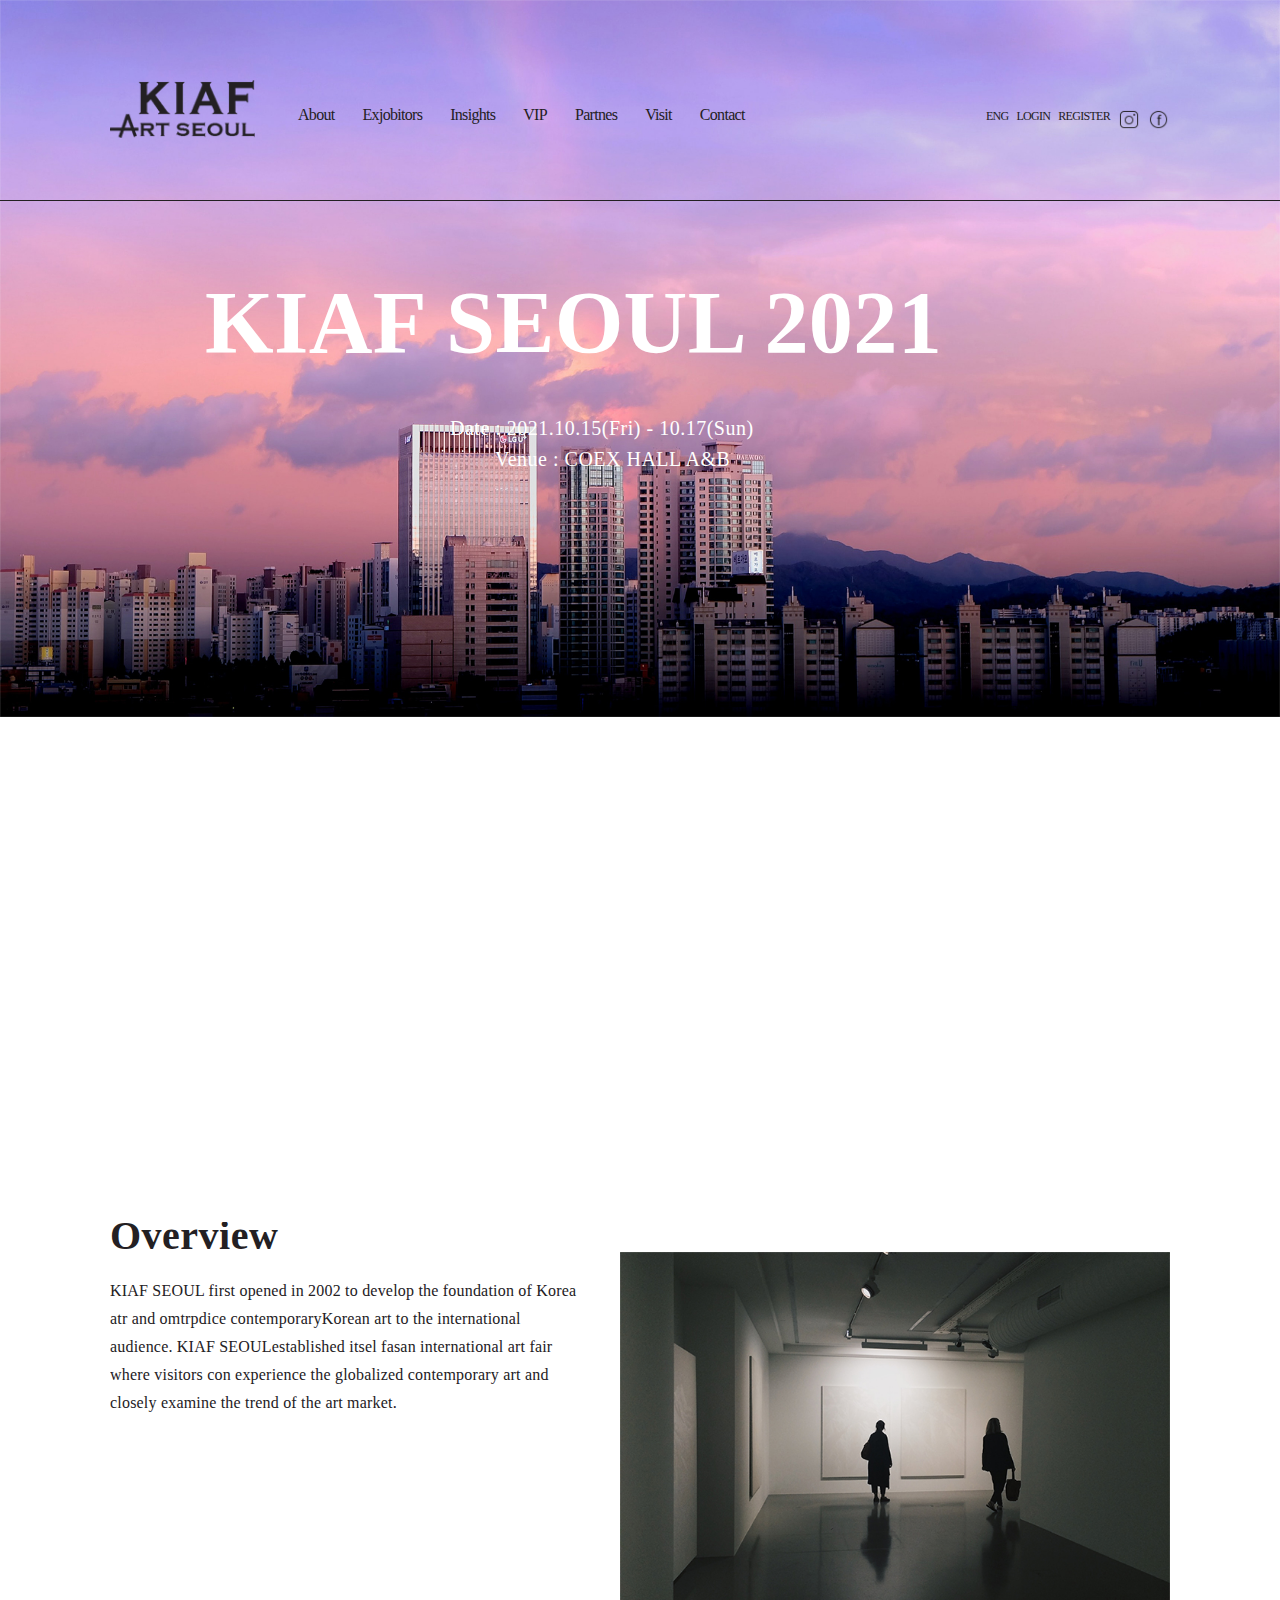
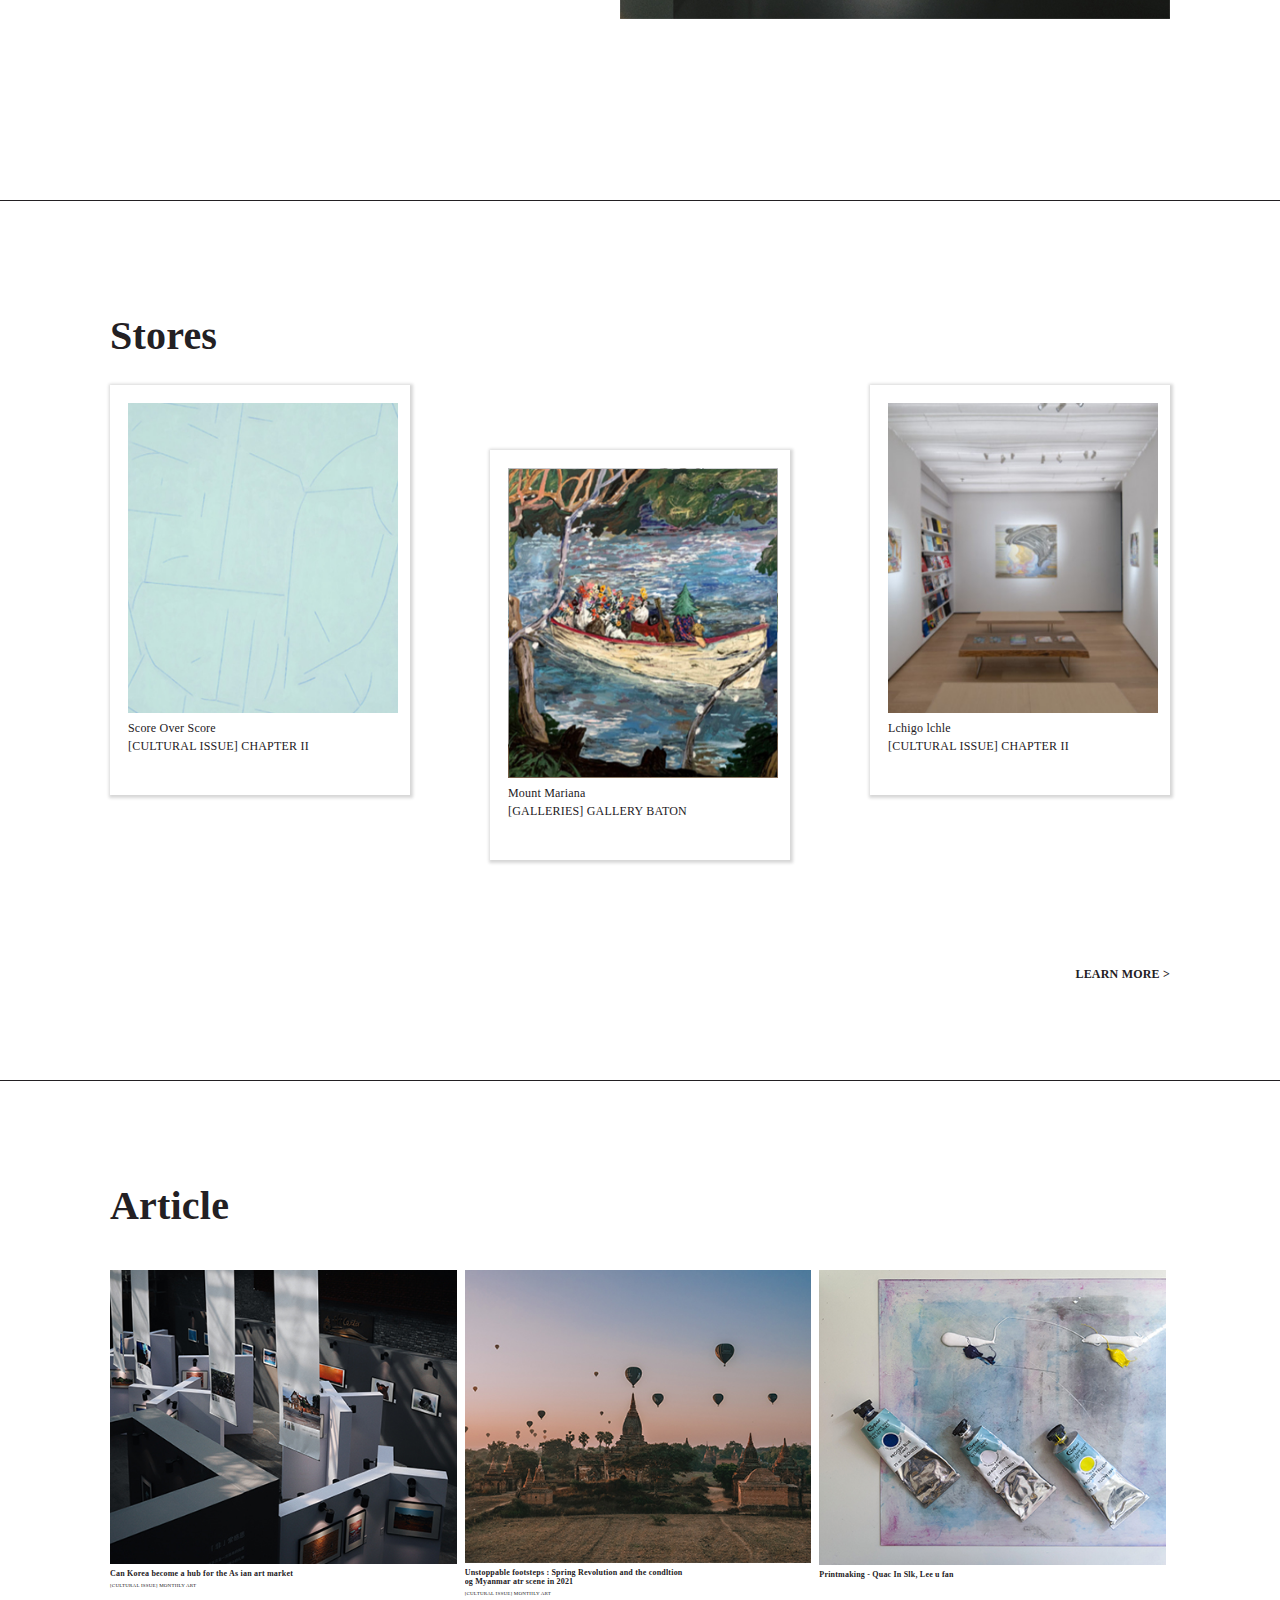
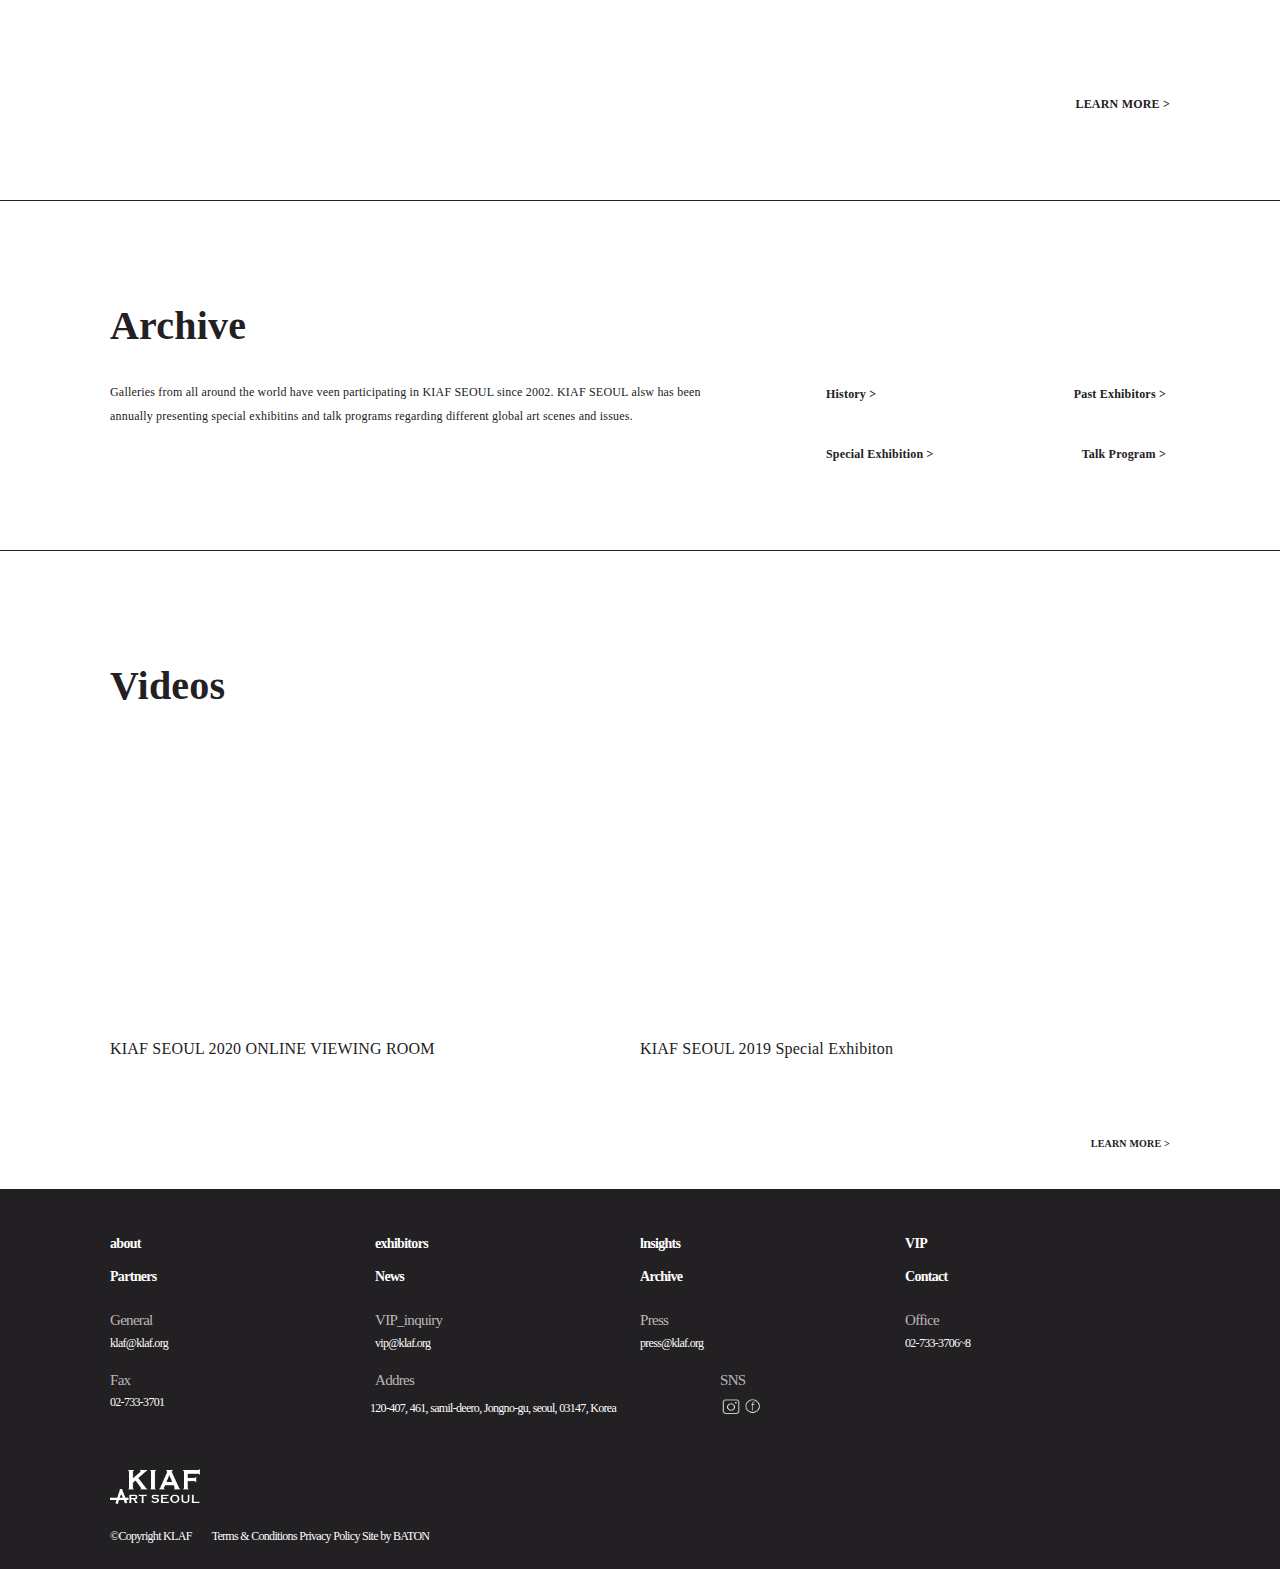
<file: index.html>
<!DOCTYPE html>
<html lang="en">
<head>
  <meta charset="UTF-8">
  <meta http-equiv="X-UA-Compatible" content="IE=edge">
  <meta name="viewport" content="width=device-width, initial-scale=1.0">
  <title>KIAF ART SEOUL</title>
  <link rel="stylesheet" href="css/reset.css">
  <link rel="stylesheet" href="css/main.css">
  <link rel="stylesheet" href="css/slick.css">
  <script src="js/jquery-3.2.1.min.js"></script>
  <script>
    $(document).ready(function(){

    });
  </script>
</head>
<body>
  <div id="wrap">
      <header>
        <h1><a href="index.html">kiaf art seoul</a></h1>
        <nav>
          <ul class="clear">
            <li><a href="#">About</a></li>
            <li><a href="#">Exjobitors</a></li>
            <li><a href="sub.html">Insights</a></li>
            <li><a href="#">VIP</a></li>
            <li><a href="#">Partnes</a></li>
            <li><a href="#">Visit</a></li>
            <li><a href="#">Contact</a></li>  
          </ul>
          <button id="nav_btn">
            <a href="#"><span></span><span></span><span></span></a>
          </button>
      </nav>
      <div class="Quick_menu">
        <ul class="clear">
          <li><a href="#">ENG</a></li>
          <li><a href="#">LOGIN</a></li>
          <li><a href="#">REGISTER</a></li>
          <li class="sns_i"><a href="#"><img src="img/icon_sns_instgram.png" alt="인스타바로가기">Instagram</a></li>
          <li class="sns_f"><a href="#"><img src="img/icon_sns_facebook.png" alt="페이스북 바로가기">Facebook</a></li>
        </ul>
      </div><!--.Quick_menu-->
      </header>
      <div class="bar"></div>
      <div id="tit_box">
          <h2>KIAF SEOUL 2021</h2>
            <p class="date">Date : 2021.10.15(Fri) - 10.17(Sun)</p>
            <p class="venue">Venue : COEX HALL A&B</p>
      </div><!--#tit_box-->

      <div class="bar_over"></div>
      <div class="bar_sto"></div>
      <div class="bar_art"></div>
      <div class="bar_arc"></div>

      <div id="content">
        <div class="overview">
          <div class="over_txt clear">
            <h3>Overview</h3>
            <p>KIAF SEOUL first opened in 2002 to develop the foundation of Korea atr and omtrpdice contemporaryKorean art to the international audience. KIAF SEOULestablished itsel fasan international art fair where visitors con experience the globalized contemporary art and closely examine the trend of the art market. </p>
          </div><!--.over_txt-->
          <div class="overview_img"></div>
        </div><!--.overview-->

        <div class="stories">
          <h3>Stores</h3>
            <div class="S_wrap">
            <ul class="clear">
                <li class="sBox1">
                  <a href="#">
                  <img src="img/stories_img01.jpg" alt="이미지">
                  <span>Score Over Score</span>
                  <p>[CULTURAL ISSUE] CHAPTER II</p>
                </a>
                </li><!--.sBox1-->
                <li class="sBox2">
                  <a href="#">
                  <img src="img/stories_img02.jpg" alt="이미지">
                  <span>Mount Mariana</span>
                  <p>[GALLERIES] GALLERY BATON</p>
                </a>
                </li><!--.sBox2-->
                <li class="sBox3">
                  <a href="#">
                  <img src="img/stories_img.jpg" alt="이미지">
                  <span>Lchigo lchle</span>
                  <p>[CULTURAL ISSUE] CHAPTER II</p>
                </a>
              </li><!--.sBox3-->
            </ul>
          </div><!--.S_wrap-->
          <a href="#"><p class="more">LEARN MORE  ></p></a>
        </div><!--.stories-->

        <div class="article">
          <h3>Article</h3>
          <div class="A_wrap">
            <ul class="clear">
                <li class="aBox1">
                  <a href="#">
                  <img src="img/article_img_01.jpg" alt="이미지">
                  <span>Can Korea become a hub for the As ian art market</span>
                  <p>[CULTURAL ISSUE] MONTHLY ART</p>
                </a>
                </li><!--.aBox1-->
                <li class="aBox2">
                  <a href="#">
                  <img src="img/article_img_02.jpg" alt="이미지">
                  <span>Unstoppable footsteps : Spring Revolution and the 
                    condltion og Myanmar atr scene in 2021</span>
                  <p>[CULTURAL ISSUE] MONTHLY ART</p>
                </a>
                </li><!--.aBox2-->
                <li class="aBox3">
                  <a href="#">
                  <img src="img/article_img_03.jpg" alt="이미지">
                  <span>Printmaking - Quac In Slk, Lee u fan</span>
                </a>
                </li><!--.aBox3-->
            </ul>
          </div><!--.A_wrap-->
          <a href="#"><p class="more">LEARN MORE  ></p></a>
        </div><!--.article-->

        <div class="Archive">
          <h3>Archive</h3>
          <p>Galleries from all around the world have veen participating in KIAF SEOUL since 2002. KIAF SEOUL alsw has been annually presenting special exhibitins and talk programs regarding different global art scenes and issues.</p>
          <ul class="clear">
            <li><a href="#">History ></a></li>
            <li><a href="#">Past Exhibitors ></a></li>
            <li><a href="#">Special Exhibition ></a></li>
            <li><a href="#">Talk Program ></a></li>
          </ul>
        </div><!--.Archive-->

        <div class="Videos">
          <h3>Videos</h3>
          <div class="V_warp">
           <ul class="clear">
               <li>
                <a href="#">
                 <iframe width="100%" height="160" src="https://www.youtube.com/embed/2UK2OAXLEOc" title="YouTube video player" frameborder="0" allow="accelerometer; autoplay; clipboard-write; encrypted-media; gyroscope; picture-in-picture" allowfullscreen></iframe>KIAF SEOUL 2020 ONLINE VIEWING ROOM
                </a>
               </li>
               <li>
                <a href="#">
                 <iframe width="100%" height="160" src="https://www.youtube.com/embed/teL_pHRMTRs" title="YouTube video player" frameborder="0" allow="accelerometer; autoplay; clipboard-write; encrypted-media; gyroscope; picture-in-picture" allowfullscreen></iframe>KIAF SEOUL 2019 Special Exhibiton
                </a>
                </li>
           </ul>
          </div><!--.V_warp-->
          <a href="#"><p class="more">LEARN MORE  ></p></a>
        </div><!--.Videos-->
      </div><!--.content-->
      <footer>
        <ul class="list clear">
          <a href="#"><li>about</li></a>
          <a href="#"><li>exhibitors</li></a>
          <a href="#"><li>lnsights</li></a>
          <a href="#"><li>VIP</li></a>
          <a href="#"><li>Partners</li></a>
          <a href="#"><li>News</li></a>
          <a href="#"><li>Archive</li></a>
          <a href="#"><li>Contact</li></a>
        </ul>
        <ul class="info clear">
          <li>General</li>
          <li>VIP_inquiry</li>
          <li>Press</li>
          <li>Office</li>
          <li class="infoIn"><a href="#">klaf@klaf.org</a></li>
          <li class="infoIn"><a href="#">vip@klaf.org </a></li>
          <li class="infoIn"><a href="#">press@klaf.org</a></li>
          <li class="infoIn"><a href="#">02-733-3706~8</a></li>
          <li>Fax</li>
          <li>Addres</li>
          <li class="info_sns">SNS</li>
          <li class="info_t"><a href="#">02-733-3701</a></li>
          <li class="info_ad"><a href="#">120-407, 461, samil-deero, Jongno-gu, seoul, 03147, Korea</a>
          </li>
            <li class="info_sns_icon">
              <a href="#">
              <img src="img/f_icon_sns_instgram.png" alt="이미지">
              <img src="img/f_icon_sns_facebook.png"alt="이미지">
              </a> 
            </li>
        </ul>
        <img src="img/f_logo.png" alt="로고이미지">
        <ul class="copy clear">
          <li>&copy;Copyright KLAF</li>
          <li>Terms & Conditions  Privacy Policy  Site by BATON</li>
        </ul>
      </footer>
  </div><!--#wrap-->
</body>
</html>
</file>
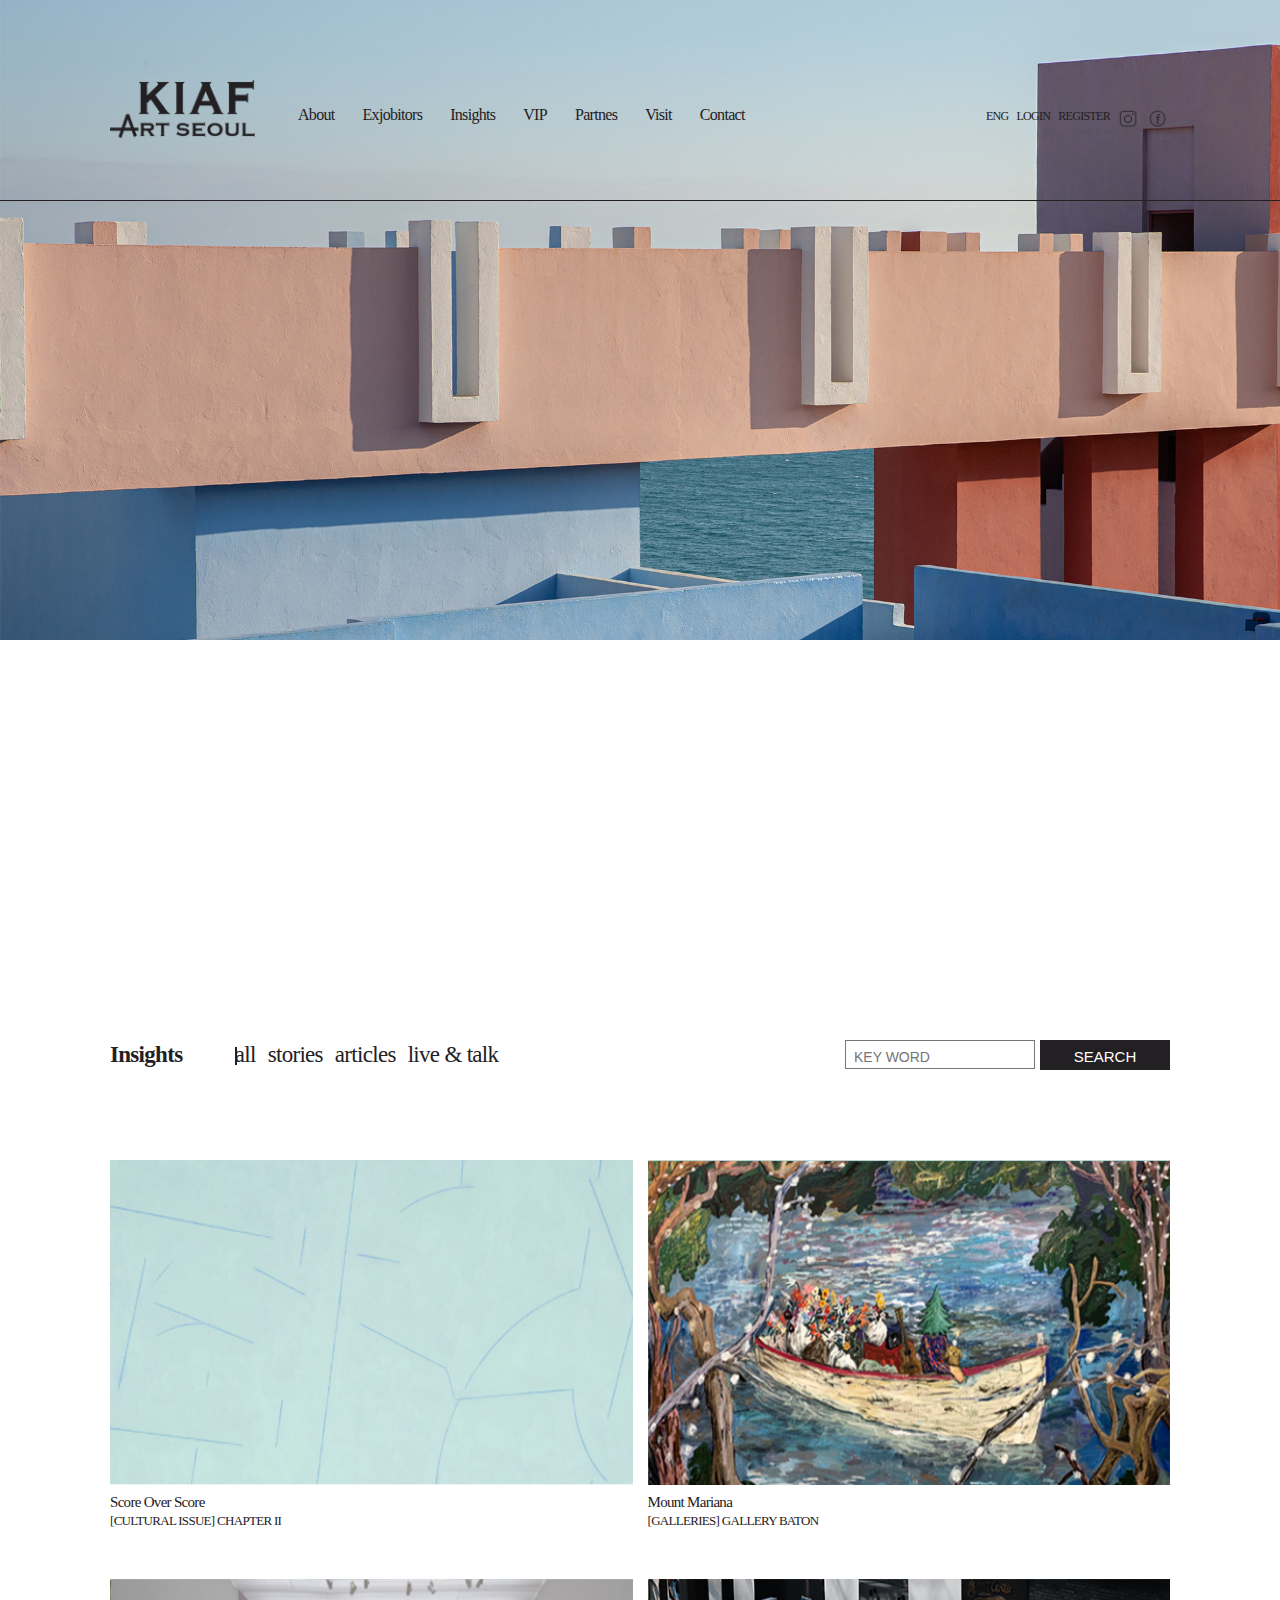
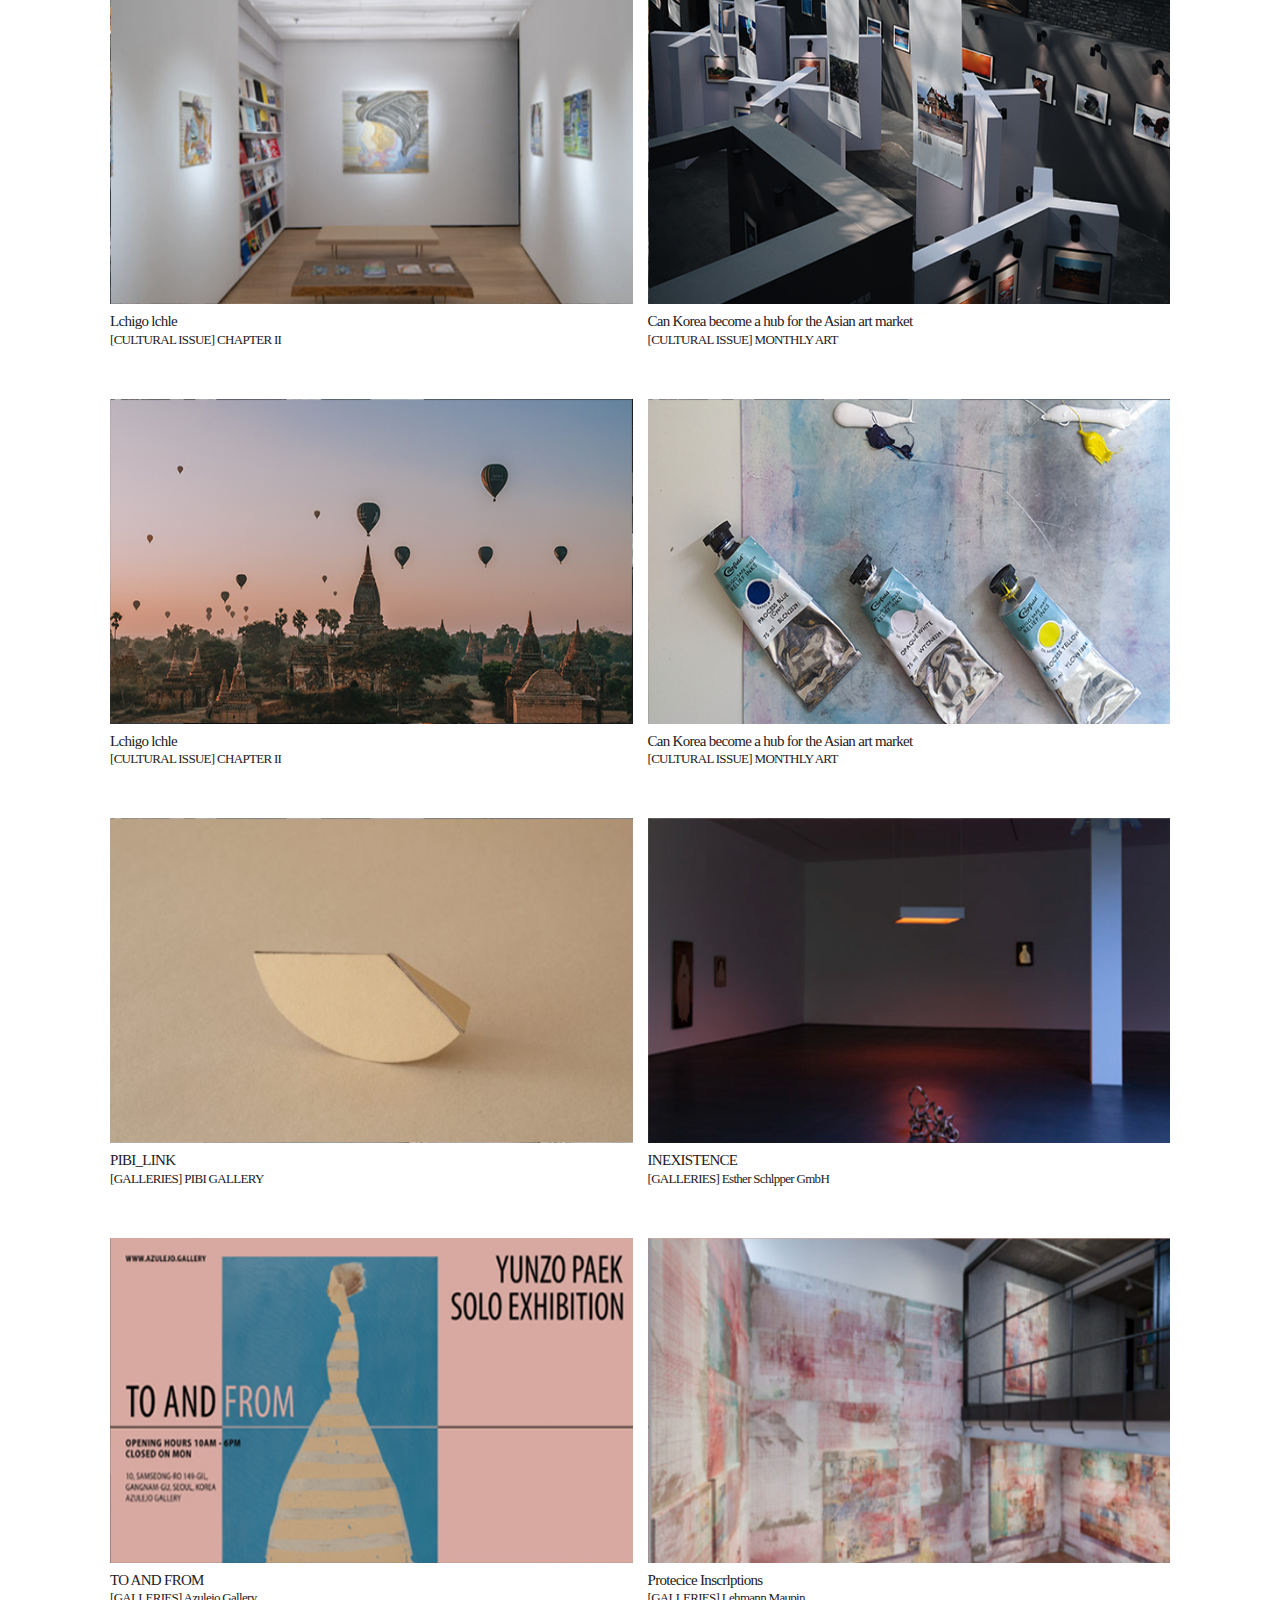
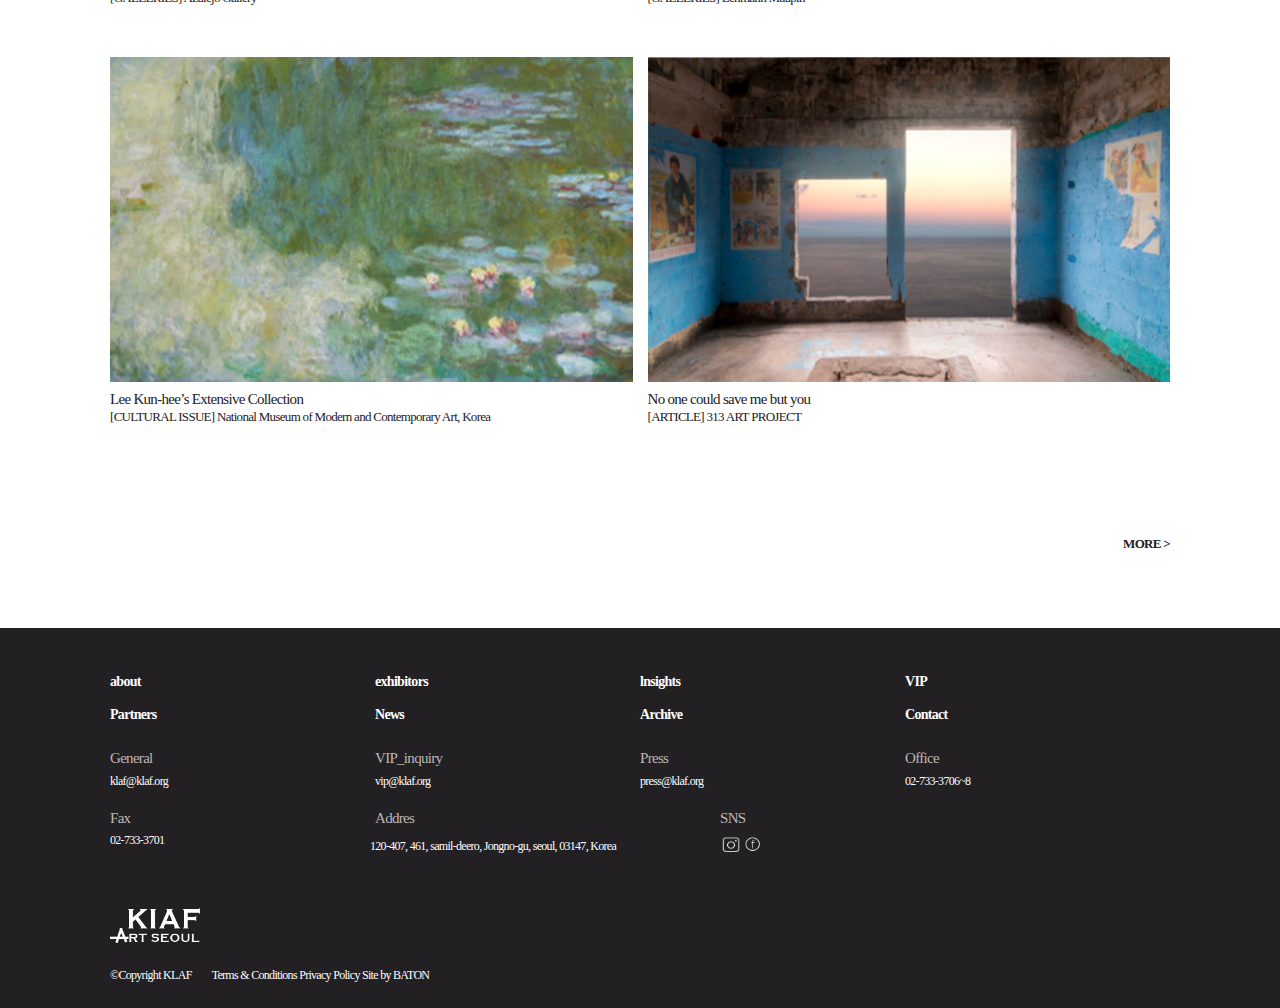
<file: sub.html>
<!DOCTYPE html>
<html lang="en">
<head>
  <meta charset="UTF-8">
  <meta http-equiv="X-UA-Compatible" content="IE=edge">
  <meta name="viewport" content="width=device-width, initial-scale=1.0">
  <title>KIAF ART SEOUL</title>
  <link rel="stylesheet" href="css/reset.css">
  <link rel="stylesheet" href="css/sub.css">
  <script src="js/html5shiv.min.js"></script>
</head>
<body>
  <div id="wrap">
    <header>
      <h1><a href="index.html">kiaf art seoul</a></h1>
      <nav>
        <ul class="clear">
          <li><a href="#">About</a></li>
          <li><a href="#">Exjobitors</a></li>
          <li><a href="sub.html">Insights</a></li>
          <li><a href="#">VIP</a></li>
          <li><a href="#">Partnes</a></li>
          <li><a href="#">Visit</a></li>
          <li><a href="#">Contact</a></li>  
        </ul>
        <button id="nav_btn">
          <a href="#"><span></span><span></span><span></span></a>
        </button>
    </nav>
    <div class="Quick_menu">
      <ul class="clear">
        <li><a href="#">ENG</a></li>
        <li><a href="#">LOGIN</a></li>
        <li><a href="#">REGISTER</a></li>
        <a href="#"><li class="sns_i">Instagram</li></a>
        <a href="#"><li class="sns_f">Facebook</li></a>
      </ul>
    </div><!--.Quick_menu-->
    </header>
    <div class="bar"></div>

    <div class="subNav">
      <div class="navwarp">
        <div class="var"></div>
        <ul class="clear">
          <li><a href="#">Insights &nbsp; &nbsp; &nbsp;</a></li>
          <li><a href="#">&nbsp; all</a></li>
          <li><a href="#">stories</a></li>
          <li><a href="#">articles</a></li>
          <li><a href="#">live & talk</a></li>
        </ul>
        <div class="search">
          <input type="text" placeholder="KEY WORD">
          <a href="#"><button type="button">SEARCH</button></a>
        </div><!--.search-->
     </div><!--.navwarp-->
    </div><!--.subNav-->

    <div id="content">
      <ul class="clear">
        <li>
        <a href="#">
          <img src="img/content_img01.jpg" alt="이미지"> 
          <span>Score Over Score</span>
          <p>[CULTURAL ISSUE] CHAPTER II</p>
        </a>
      </li>
      <li>
        <a href="#">
          <img src="img/content_img02.jpg" alt="이미지"> 
          <span>Mount Mariana</span>
          <p>[GALLERIES] GALLERY BATON</p>
        </a>
      </li>
      <li>
        <a href="#">
          <img src="img/content_img03.jpg" alt="이미지"> 
          <span>Lchigo lchle</span>
          <p>[CULTURAL ISSUE] CHAPTER II</p>
        </a>
      </li>
      <li>
        <a href="#">
          <img src="img/content_img04.jpg" alt="이미지"> 
          <span>Can Korea become a hub for the Asian art market</span>
          <p>[CULTURAL ISSUE] MONTHLY ART</p>
        </a>
      </li>
      <li>
        <a href="#">
          <img src="img/content_img05..jpg" alt="이미지"> 
          <span>Lchigo lchle</span>
          <p>[CULTURAL ISSUE] CHAPTER II</p>
        </a>
      </li>
      <li>
        <a href="#">
          <img src="img/content_img06..jpg" alt="이미지"> 
          <span>Can Korea become a hub for the Asian art market</span>
          <p>[CULTURAL ISSUE] MONTHLY ART</p>
        </a>
      </li>
      <li>
        <a href="#">
          <img src="img/content_img07..jpg" alt="이미지"> 
          <span>PIBI_LINK</span>
          <p>[GALLERIES] PIBI GALLERY</p>
        </a>
      </li>
      <li>
        <a href="#">
          <img src="img/content_img08..jpg" alt="이미지"> 
          <span>INEXISTENCE</span>
          <p>[GALLERIES] Esther Schlpper GmbH</p>
        </a>
      </li>
      <li>
        <a href="#">
          <img src="img/content_img09..jpg" alt="이미지"> 
          <span>TO AND FROM</span>
          <p>[GALLERIES] Azulejo Gallery</p>
        </a>
      </li>
      <li>
        <a href="#">
          <img src="img/content_img10..jpg" alt="이미지"> 
          <span>Protecice Inscrlptions</span>
          <p>[GALLERIES] Lehmann Maupin</p>
        </a>
      </li>
      <li>
        <a href="#">
          <img src="img/content_img11..jpg" alt="이미지"> 
          <span>Lee Kun-hee’s Extensive Collection</span>
          <p>[CULTURAL ISSUE] National Museum of Modern and Contemporary Art, Korea</p>
        </a>
      </li>
      <li>
        <a href="#">
          <img src="img/content_img12..jpg" alt="이미지"> 
          <span>No one could save me but you</span>
          <p>[ARTICLE] 313 ART PROJECT</p>
        </a>
      </li>
      </ul>
    <div class="more"><a href="#"> MORE ></a></div>
    </div><!--.content-->

    <footer>
      <ul class="list clear">
        <a href="#"><li>about</li></a>
        <a href="#"><li>exhibitors</li></a>
        <a href="#"><li>lnsights</li></a>
        <a href="#"><li>VIP</li></a>
        <a href="#"><li>Partners</li></a>
        <a href="#"><li>News</li></a>
        <a href="#"><li>Archive</li></a>
        <a href="#"><li>Contact</li></a>
      </ul>
      <ul class="info clear">
        <li>General</li>
        <li>VIP_inquiry</li>
        <li>Press</li>
        <li>Office</li>
        <li class="infoIn"><a href="#">klaf@klaf.org</a></li>
        <li class="infoIn"><a href="#">vip@klaf.org </a></li>
        <li class="infoIn"><a href="#">press@klaf.org</a></li>
        <li class="infoIn"><a href="#">02-733-3706~8</a></li>
        <li>Fax</li>
        <li>Addres</li>
        <li class="info_sns">SNS</li>
        <li class="info_t"><a href="#">02-733-3701</a></li>
        <li class="info_ad"><a href="#">120-407, 461, samil-deero, Jongno-gu, seoul, 03147, Korea</a>
        </li>
          <li class="info_sns_icon">
            <a href="#">
            <img src="img/f_icon_sns_instgram.png" alt="이미지">
            <img src="img/f_icon_sns_facebook.png"alt="이미지">
            </a> 
          </li>
      </ul>
      <img src="img/f_logo.png" alt="로고이미지">
      <ul class="copy clear">
        <li>&copy;Copyright KLAF</li>
        <li>Terms & Conditions  Privacy Policy  Site by BATON</li>
      </ul>
    </footer>
  </div><!--#wrap-->
</body>
</html>
</file>
<file: css/main.css>
@charset "utf-8";
body{  
background-image: url(../img/main_visual.jpg), url(../img/f_bg.jpg );
background-repeat: no-repeat;
background-size: 720px, 1450px;
background-position: center top, center bottom;
transition: all 0.2s;
}

img{width: 100%;}

#wrap{min-width: 320px; width: 100%; margin: 0 auto; padding: 0 10px; }
header{font-size: 10px; position: relative; height: 90px; margin-bottom: 40px;}
header li:hover a{color: #fff;}
h1{position: absolute; top:33px; left: 0px; width: 70px; height: 26px;}
h1 a{display: block; height: 100%; color: transparent; font-size: 0;
background-image: url(../img/LOGO.png);
background-repeat: no-repeat;
background-size: contain;}
nav ul{display: none;}
#nav_btn{background-color:transparent; border: none; position: absolute; bottom:25px; right: 0;}
#nav_btn span{display: block; width: 15px; height: 2px; margin-bottom: 2px;background-color: #232023; }
.Quick_menu{position: absolute; top:30px; right: 0; }
.Quick_menu li{float: left; margin-left: 7px;}
.Quick_menu .sns_i, .sns_f{display: none;}

.bar{width: 100%; height: 1px; background-color: #232023; position: absolute; top:90px; left:0;}
.bar_over, .bar_sto{display: none;}
.bar_art{width: 100%; height: 1px; background-color: #232023; position: absolute; top:3000px; left:0;}
.bar_arc{width: 100%; height: 1px; background-color: #232023; position: absolute; top:3370px; left:0;}

#tit_box{position: relative; margin: 0 auto; width: 250px; font-size: 30px; color: #fff; }
#tit_box h2{font-size: 25px; letter-spacing: 0.3px;}
#tit_box p{font-size: 5px; margin-top: 25px; margin-left: 30px; letter-spacing: 0.5px;}
#tit_box p:last-child{margin-top: 0;}
#tit_box .venue{margin-left: 52px;}


/* ------.content----- */
#content{font-size: 11px; margin-top: 275px; letter-spacing: 0.2px; line-height: 25px; width: 100%; height: 3540px;}
.overview{position: relative; height: 500px; margin-bottom: 50px;}
.overview_img{width:100%; height: 300px; 
  background-image: url(../img/overview_img.jpg);
  background-repeat: no-repeat; 
  background-size: cover;
  background-position:center top;}
.over_txt{margin-bottom: 25px;}
.over_txt h3{font-size: 22px; margin-bottom:20px; letter-spacing: 0.5px;
} 

.stories{width: 100%; height: 1000px; background-color: #232023;}
.stories h3{font-size: 22px; color: #fff; padding-top: 50px;}
.S_wrap{width: 100%; height: 770px; margin: 0 auto; position: relative;}
.S_wrap a{display: block;}
.S_wrap .sBox1, .S_wrap .sBox2, .S_wrap .sBox3{transition: all 0.2s linear;}
.S_wrap .sBox1:hover, .S_wrap .sBox2:hover, .S_wrap .sBox3:hover{ transform: scale(1.05);}

.stories p.more{height: 68px; color: #fff; font-size: 7px; text-align: right; padding:20px 0; font-weight: bold;}
.stories p.more:hover{color: #beaced;}

.sBox1, .sBox2, .sBox3{width: 170px; height: 230px; background-color: #fff;margin-bottom: 20px; margin-top: 20px;}

.sBox1{margin: 35px auto; }
.sBox2{position: absolute; top:275px; left: 10%; }
.sBox3{position: absolute; top:460px; right: 10%;}
.sBox1 img, .sBox2 img, .sBox3 img {width: 150px; height: 165px; margin-left: 10px; margin-top: 10px;}
.sBox1 span, .sBox2 span, .sBox3 span{font-size: 8px; margin-left: 10px;}
.sBox1 p, .sBox2 p, .sBox3 p{font-size: 7px; margin-top: -10px; margin-left: 10px; white-space: nowrap; overflow: hidden; text-overflow: ellipsis;}

.article{width: 100%; height: 800px; }
.article h3{font-size: 22px; padding-top: 70px;}
.A_wrap{width: 100%; height: 700px; position: relative; line-height: normal;}
.article a{display: block;}
.article p.more{color: #232023; font-size: 7px; text-align: right; padding:20px 0; font-weight: bold;}
.article p.more:hover{color: #beaced;}

.aBox1, .aBox2, .aBox3{width: 210px; height: 175px;  margin: 60px auto;}
.aBox1 img, .aBox2 img, .aBox3 img{margin-bottom: 5px; transition: all 0.2s;}
.aBox1 span, .aBox2 span, .aBox3 span{font-size: 8px; font-weight: bold; width: 200px; text-overflow: ellipsis; overflow: hidden; display:-webkit-box; -webkit-line-clamp: 2; -webkit-box-orient: vertical;}
.aBox1 p, .aBox2 p, .aBox3 p{font-size: 5px; margin-top: 5px;}
.A_wrap .aBox1:hover a, .A_wrap .aBox2:hover a, .A_wrap .aBox3:hover a{color: #beaced;}
.A_wrap .aBox1:hover img, .A_wrap .aBox2:hover img, .A_wrap .aBox3:hover img{filter: brightness(70%);}

.Archive{width: 100%; height: 500px; padding-top: 230px;}
.Archive h3{font-size: 22px; margin-bottom: 20px;}
.Archive p{line-height: 2;  font-size: 12px;}
.Archive ul{margin: 0 auto; width: 300px; position: relative;}
.Archive li{font-weight: bold; font-size: 12px;}
.Archive li:hover a{color: #beaced;}
.Archive li:nth-child(1){position: absolute; top: 30px; left: 0;}
.Archive li:nth-child(2){position: absolute; top: 30px; right: 0;}
.Archive li:nth-child(3){position: absolute; top: 80px; left: 0;}
.Archive li:nth-child(4){position: absolute; top: 80px; right: 0;}

.Videos{width: 100%; height: 600px; margin-top: 100px;}
.Videos h3{font-size: 22px; margin-bottom: 40px;}
.Videos .V_warp{margin: 0 auto; width: 60%; height: 220px;}
.Videos .V_warp li{line-height: 1.5; margin-bottom: 20px;}
.Videos .V_warp a{display: block;}
.Videos .V_warp a:hover{color: #beaced;}
.Videos p.more{color: #232023; font-size: 7px; text-align: right; padding:20px 0; font-weight: bold; margin-top: 200px;}
.Videos p.more:hover{color: #beaced;}



/* ------footer----- */
footer{padding:10px; position: relative;}
footer .list{width: 100%; margin-top: 18px;}
footer .list li{color: #fffefe; float: left; width: calc((100% - 180px) / 4); margin-right: 45px; margin-top: 15px; font-weight: bold; font-size: 14px;}
footer .list li:nth-child(4n){margin-right: 0;}
footer .list li:hover{color: #beaced;}

footer .info {width: 100%; margin-top: 20px;}
footer .info a{color: #fffefe;}
footer .info li{color:#bdb6b6; float: left; width: calc((100% - 180px) / 4); margin-right: 45px; margin-top: 5px; font-weight: normal;}
footer .info li:nth-child(4n){margin-right: 0;}
footer .info .info_sns{margin-left:110px;}
footer .info .info_sns_icon{margin-right:0; color: #fffefe;}
.info_sns_icon img:first-child{width: 20px; height: 18px; position: absolute; top:150px; right: 22%;}
.info_sns_icon img:last-child{width: 18px; height: 17px; position: absolute; top:150px; right: 18%;}


footer .info .info_ad{width: 180px; font-size: 12px; color: #fffefe; margin-left: 40px;}
footer .info .infoIn{font-size: 12px;  color: #fffefe;}

footer .info .info_t{font-size: 12px;  color: #fffefe; }
footer .info .infoIn:hover a, 
.info .info_t:hover a, 
.info .info_ad:hover a{color: #beaced;}

footer img{width: 90px; height: 35px; margin-top: 53px;}
footer .copy{width: 100%; margin-top: 25px; height: 20px;}
footer .copy li{color: #fffefe;  font-size: 12px; float: left; margin-right: 20px;}


/* =================710px화면================ */
@media screen and (min-width:710px) {
  #wrap{width: 710px;}
  body{background-size:1060px, 1400px;}
  #wrap{width: 710px;}
  header{height: 180px; margin-bottom: 20px;}
  header li:hover a{color: #fff;}
  h1{top:50px; left: 0px; width: 125px; height: 35px;}

  .bar{top:130px; left:0;}
  .bar_over{display: block; width: 100%; height: 1px; background-color: #232023; position: absolute; top:1170px; left:0;}
  .bar_sto{display: block; width: 100%; height: 1px; background-color: #232023; position: absolute; top:1780px; left:0;}
  .bar_art{top:2330px; left:0;}
  .bar_arc{top:2720px; left:0;}

  nav{position: relative;}
  nav ul{display: block; font-size: 14px; position: absolute; top:70px; right:0;}
  nav ul li{float: left; margin-left: 28px;}

  .Quick_menu{top:50px; right: 0;}
  .Quick_menu li{float: left; margin-left: 7.5px;}
  .Quick_menu li.sns_i, .sns_f{display: block; width: 16px; height: 16px; }
  .Quick_menu li.sns_i{color: transparent; font-size: 0;}
  .Quick_menu li.sns_f{color: transparent; font-size: 0;}

  #tit_box{width: 450px; font-size: 45px; color: #fff;}
  #tit_box h2{font-size: 45px; letter-spacing: 0.3px;}
  #tit_box p{font-size: 20px; margin-top: 25px; margin-left: 30px; letter-spacing: 0.5px;}
  #tit_box p:last-child{margin-top: 2px;}
  #tit_box .venue{margin-left: 75px;}


  /* ------.content----- */
  #content{font-size: 14px; height: 2550px; margin-top: 370px; line-height: 28px;}
  .over_txt{ width: 40%; float: left; overflow: hidden;}
  .over_txt h3{font-size: 30px; margin-bottom:23px;} 
  .overview_img{width: 400px; height: 350px; background-size: contain; position: absolute; top:60px; right: 0;}  

  .stories{width: 100%; height: 400px; background-color:transparent;}
  .stories h3{font-size: 30px; color: #232023; padding-top: 10px;}
  .S_wrap{ height: 200px; position: relative;}
  .stories ul{height:200px ;}
  .stories p.more{color: #232023; font-size: 10px; text-align: right;}  

  .sBox1, .sBox2, .sBox3{float: left; width: 200px; height: 265px;  margin-top: 35px; margin-left: 45px; float: left; box-shadow: 1px 1px 3px 2px #d7d7d7; margin-bottom: 100px;}
  .sBox1{margin-left: 0;} 
  .sBox2{margin-top: 80px;} 
  .sBox2, .sBox3{position: static;}
  .sBox1 img, .sBox2 img, .sBox3 img {width: 175px; height: 185px; margin-left: 12px; margin-top: 12px;}

  .article{height: 500px; margin-top: 230px;}
  .article h3{font-size: 30px; padding-top: 0px;}
  .A_wrap{height: 300px; }
  .article p.more{font-size: 10px;}
  
  .aBox1, .aBox2, .aBox3{float: left; width:calc((100% - 20px) / 3); height: 130px;  margin: 30px 4px;}
  .aBox1{margin-left: 0;}
  .aBox1 img, .aBox2 img, .aBox3 img{margin-bottom: 5px;}
  .aBox1 span, .aBox2 span, .aBox3 span{font-size: 8px; font-weight: bold; width: 225px;}
  .aBox2 span{text-overflow: none;display:block; }
  .aBox1 p, .aBox2 p, .aBox3 p{font-size: 5px; margin-top: 5px;}

  .Archive{height: 500px; padding-top: 40px;}
  .Archive h3{font-size: 30px; margin-bottom: 40px;}
  .Archive p{line-height: 2; width: 40%; float: left; margin-right: 100px;}
  .Archive ul{margin: 0 auto; width: 290px; float: left; height: 100px;} 
  .Archive li:nth-child(1){position: absolute; top: 0px; left: 0;}
  .Archive li:nth-child(2){position: absolute; top: 0px; right: 0;}
  .Archive li:nth-child(3){position: absolute; top: 60px; left: 0;}
  .Archive li:nth-child(4){position: absolute; top: 60px; right: 0;}

  .Videos{height: 600px; margin-top: -70px;}
  .Videos h3{font-size: 30px; margin-bottom: 40px;}
  .Videos .V_warp{margin: 0 auto; width: 100%;}
  .Videos .V_warp li{float: left; width: calc((100% - 20px) / 2); margin-right: 10px; margin-bottom: 0px;}
  .Videos p.more{font-size: 10px; font-weight: bold; margin-top: 50px;}
  .Videos .V_warp li iframe{height: 180px;}


  /* ------footer----- */
  footer .info li:nth-child(9),  footer .info li:nth-child(10){margin-top: 20px;}
  footer .info .info_ad{margin-left: 160px; width: 250px; margin-top: 10px;}
  footer .info .info_sns{margin-left:80px; margin-top: 20px;}
  footer .info .info_t{position: absolute; top: 200px; left: 10px;}
  .info_sns_icon img:first-child{ position: absolute; top:150px; right: 36%;}
  .info_sns_icon img:last-child{ position: absolute; top:150px; right: 32%;}

}


/* ==================1080px 화면===================== */
@media screen and (min-width:1080px) {
  body{background-size: 100%, 100% 380px;}
  #wrap{width: 1080px;}
  header{font-size: 18px; height: 190px; margin-bottom: 75px;}
  h1{top:80px; left: 0px; width: 145px; height: 67px;}

  .bar{top:200px; left:0;}
  .bar_over{display: block; width: 100%; height: 1px; background-color: #232023; position: absolute; top:1800px; left:0;}
  .bar_sto{display: block; width: 100%; height: 1px; background-color: #232023; position: absolute; top:2680px; left:0;}
  .bar_art{top:3400px; left:0;}
  .bar_arc{top:3750px; left:0;}


  nav ul{font-size: 16px; top:105px; left:160px;}
  .Quick_menu{top:109px; right: 0px; font-size: 12px;}
  .Quick_menu li{margin-left: 8px;}
  .Quick_menu li.sns_i, .sns_f{width: 22px; height: 20px;}

  #tit_box{width: 870px; font-size: 180px; color: #fff;}
  #tit_box h2{font-size: 88.3px; letter-spacing: 0.3px;}
  #tit_box p{font-size: 20px; margin-top: 35px; margin-left: 245px; letter-spacing: 0.5px;}
  #tit_box p:last-child{margin-top: 5px;}
  #tit_box .venue{margin-left: 290px;}
  
  /* ------.content----- */
  #content{font-size: 16px; margin-top: 750px; line-height: 28px; height: 3180px;}
  .over_txt{width: 45%;}
  .over_txt h3{font-size: 40px; margin-bottom:27px;} 
  .overview{margin-bottom: 170px;}
  .overview_img{width: 550px; height: 450px; background-size: contain; position: absolute; top:30px; right: 0;}

  .stories{height: 500px;}
  .stories h3{font-size: 40px; padding-top:30px;}
  .S_wrap{height: 550px;}
  .stories a .more{font-size: 12px; margin-top: 40px;}  

  .sBox1, .sBox2, .sBox3{width:300px; height: 410px; margin-top: 35px; margin-left: 80px; margin-bottom: 100px;}
  .sBox1{margin-left: 0;}
  .sBox2{margin-top: 100px;} 
  .sBox1 img, .sBox2 img, .sBox3 img {width: 270px; height: 310px; margin-left: 18px; margin-top: 18px;}
  .sBox1 span, .sBox2 span, .sBox3 span{font-size: 12px; margin-left: 18px; }
  .sBox1 p, .sBox2 p, .sBox3 p{font-size: 12px; margin-top: -10px; margin-left: 18px;}

  .article{height: 500px; margin-top: 230px;}
  .article h3{font-size: 40px; padding-top: 170px;}
  .A_wrap{height: 450px;}
  .article p.more{font-size: 12px;}
  
  .aBox1, .aBox2, .aBox3{float: left; width:calc((100% - 20px) / 3); height: 130px;  margin: 50px 4px; }
  .aBox1{margin-left: 0;}
  .aBox1 img, .aBox2 img, .aBox3 img{margin-bottom: 5px;}
  .aBox1 span, .aBox2 span, .aBox3 span{font-size: 8px; font-weight: bold; width: 225px;}
  .aBox2 span{text-overflow: none;display:block; }
  .aBox1 p, .aBox2 p, .aBox3 p{font-size: 5px; margin-top: 5px;}
 
  .Archive{height: 300px; margin-top: 350px;}
  .Archive h3{font-size: 40px; margin-bottom: 40px;}
  .Archive p{line-height: 2; width: 60%; margin-right: 80px;}
  .Archive ul{margin: 0 auto; width: 340px; float: left; height: 100px;} 
  .Archive li:nth-child(1){position: absolute; top: 0px; left: 0;}
  .Archive li:nth-child(2){position: absolute; top: 0px; right: 0;}
  .Archive li:nth-child(3){position: absolute; top: 60px; left: 0;}
  .Archive li:nth-child(4){position: absolute; top: 60px; right: 0;}

  .Videos{height: 530px; margin-top: 100px;}
  .Videos h3{font-size: 40px; margin-bottom: 40px;}
  .Videos .V_warp{margin: 0 auto; width: 100%;}
  .Videos .V_warp li{float: left; width: calc((100% - 20px) / 2);  margin-right: 10px; margin-bottom: 0px;}
  .Videos .V_warp li iframe{height: 290px;}
  .Videos p.more{ margin-top: 150px;}


    /* ------footer----- */
    footer{width: 100%; background-color: transparent; padding: 0px; padding-top: -100px;}

    footer .info .info_ad{margin-left: 260px; width: 250px; margin-top: 10px;}
    footer .info .info_sns{margin-left:80px; margin-top: 20px;}
    footer .info .info_t{position: absolute; top: 170px; left: 0px;}
    footer .copy{margin-bottom: 20px;}
    .info_sns_icon img:first-child{ position: absolute; top:125px; right: 40.5%;}
    .info_sns_icon img:last-child{ position: absolute; top:125px; right: 38.5%;}

  }
</file>
<file: css/sub.css>
@charset "utf -8";

body{
    background-image: url(../img/sub_visual.jpg),  url(../img/f_bg.jpg );
    background-repeat: no-repeat;
    background-size: 760px, 1450px;;
    background-position: center top, center bottom;
    transition: all 0.2s;}

img{width: 100%;}

#wrap{min-width: 320px; width: 100%; margin: 0 auto; padding: 0 10px; }
header{font-size: 10px; position: relative; height: 90px; margin-bottom: 300px; transition: all 0.3s;}
header li:hover a{color: #fff;}
h1{position: absolute; top:33px; left: 0px; width: 70px; height: 26px;}
h1 a{display: block; height: 100%; color: transparent; font-size: 0;
background-image: url(../img/LOGO.png);
background-repeat: no-repeat;
background-size: contain;}
nav ul{display: none;}
#nav_btn{background-color:transparent; border: none; position: absolute; bottom:25px; right: 0;}
#nav_btn span{display: block; width: 15px; height: 2px; margin-bottom: 2px;background-color: #232023; }
.Quick_menu{position: absolute; top:30px; right: 0; }
.Quick_menu li{float: left; margin-left: 7px;}
.Quick_menu li.sns_i, .sns_f{display: none;}
.bar{width: 100%; height: 1px; background-color: #232023; position: absolute; top:90px; left:0;}

.subNav{width: 100%;padding: 50px 0 30px 0; font-size: 11px; margin-right: 10px;}
.subNav .navwarp {width:100%; margin: 0 auto; height: 50px; margin: 0 auto; position: relative;}
.subNav .navwarp ul{height: 20px; float: left;}
.subNav .navwarp ul li{float: left; margin-right: 12px;}
.subNav .navwarp li a:hover{color: #beaced;}
.subNav .navwarp ul li:nth-child(1),.subNav ul a:nth-child(2){font-weight: bold;}
.subNav .navwarp ul li:nth-child(3),
.subNav .navwarp ul li:nth-child(4),
.subNav .navwarp ul li:nth-child(5){color: #787778;}
.subNav .navwarp ul li:nth-child(5){margin-right: 0;}
.subNav .navwarp .var{width: 1px; height: 8px; background-color: #232023; position: absolute;top:3px; left: 60px;}

.search{height: 40px; width: 179px;float: left; position: absolute; top:0; right: 0;}
.search input{width: 110px; padding: 3px 0 3px 5px; font-size: 8px; color: #b1b0b1; border: 1px solid #787778; }
.search a{width: 64px; text-align: center; display: block; float: right;  background-color: #232023;}
.search a button{border: none; font-size: 10px; background-color:transparent; color: #fff; padding: 4px 2px;}
.search a:hover{background-color: #beaced;}

#content{width: 100%; height: 4000px; margin: 0 auto; position: relative;}
#content ul li{margin-bottom: 35px;}
#content ul li span{font-size: 13px; }
#content ul li p{font-size: 11px;}
#content ul li img{margin-bottom: 8px; transition: all 0.2s;}
#content ul li img:hover{transform: scale(1.03);}
#content ul a{ transition: all 0.2s;}
#content ul a:hover{color: #beaced; width:100%; height:500px; }
.more a{padding: 10px 0 ; font-size: 10px; transition: all 0.2s; font-weight: bold; float: right; margin-top: 50px;} 
.more a:hover{color: #beaced; }

/* ------footer----- */
footer{padding:10px; position: relative;}
footer .list{width: 100%; margin-top: 18px;}
footer .list li{color: #fffefe; float: left; width: calc((100% - 180px) / 4); margin-right: 45px; margin-top: 15px; font-weight: bold; font-size: 14px;}
footer .list li:nth-child(4n){margin-right: 0;}
footer .list li:hover{color: #beaced;}

footer .info {width: 100%; margin-top: 20px;}
footer .info a{color: #fffefe;}
footer .info li{color:#bdb6b6; float: left; width: calc((100% - 180px) / 4); margin-right: 45px; margin-top: 5px; font-weight: normal;}
footer .info li:nth-child(4n){margin-right: 0;}
footer .info .info_sns{margin-left:110px;}
footer .info .info_sns_icon{margin-right:0; color: #fffefe;}
.info_sns_icon img:first-child{width: 20px; height: 18px; position: absolute; top:150px; right: 22%;}
.info_sns_icon img:last-child{width: 18px; height: 17px; position: absolute; top:150px; right: 18%;}


footer .info .info_ad{width: 180px; font-size: 12px; color: #fffefe; margin-left: 40px;}
footer .info .infoIn{font-size: 12px;  color: #fffefe;}

footer .info .info_t{font-size: 12px;  color: #fffefe; }
footer .info .infoIn:hover a, 
.info .info_t:hover a, 
.info .info_ad:hover a{color: #beaced;}

footer img{width: 90px; height: 35px; margin-top: 53px;}
footer .copy{width: 100%; margin-top: 25px; height: 20px;}
footer .copy li{color: #fffefe;  font-size: 12px; float: left; margin-right: 20px;}



/* =================710px화면================ */
@media screen and (min-width:710px) {
  #wrap{width: 710px;}
  body{background-size:1060px, 1400px;}
  header{height: 180px; margin-bottom: 20px;}
  h1{top:50px; left: 0px; width: 125px; height: 35px;}

  .bar{top:130px; left:0;}
  nav{position: relative;}
  nav ul{display: block; font-size: 14px; position: absolute; top:70px; right:0;}
  nav ul li{float: left; margin-left: 28px;}

  .Quick_menu{top:50px; right: 0;}
  .Quick_menu li{float: left; margin-left: 7.5px;}
  .Quick_menu li.sns_i, .sns_f{display: block; width: 16px; height: 16px; }
  .Quick_menu li.sns_i{color: transparent; font-size: 0;}
  .Quick_menu li.sns_i{
    background-image: url(../img/icon_sns_instgram.png); background-repeat: no-repeat; 
    background-size: contain;
    color: transparent; font-size: 0;}
  .Quick_menu li.sns_f{
    background-image: url(../img/icon_sns_facebook.png); background-repeat: no-repeat; 
    background-size: contain;
    color: transparent; font-size: 0;}

  .subNav{width: 100%;padding: 420px 0 50px 0; font-size: 14px; margin-right: 10px;}
  .subNav .navwarp .var{width: 1.5px; height: 12px; background-color: #232023; position: absolute;top:3px; left: 76px;}


  .search{ width: 208px;}
  .search input{width: 125px; padding: 5px 0 3px 5px; font-size: 8px; color: #b1b0b1; border: 1px solid #787778; }
  .search a{width: 78px; padding: 0px 0; background-color: #232023; color:#fff; display: block; float: right;}
  .search a button{border: none; font-size: 12px;color: #fff; }


  #content{width: 100%; height: 1830px;}
  #content ul li{margin-bottom: 35px; float: left; width:calc((100% - 15px) / 2);  margin-right: 15px;}
  #content ul li:nth-child(2n){margin-right: 0;}
  #content ul li span{font-size: 10px;}
  #content ul li p{font-size: 10px;}
  #content ul li img{margin-bottom: 8px; height: 200px; }
  .more a{ font-size: 10px; transition: all 0.2s; font-weight: bold; float: right; margin-top: 50px;} 


  /* ------footer----- */
  footer .info li:nth-child(9),  footer .info li:nth-child(10){margin-top: 20px;}
  footer .info .info_ad{margin-left: 160px; width: 250px; margin-top: 10px;}
  footer .info .info_sns{margin-left:80px; margin-top: 20px;}
  footer .info .info_t{position: absolute; top: 200px; left: 10px;}
  .info_sns_icon img:first-child{ position: absolute; top:150px; right: 36%;}
  .info_sns_icon img:last-child{ position: absolute; top:150px; right: 32%;}


/* ==================1080px 화면===================== */
@media screen and (min-width:1080px) {
  body{background-size: 100%, 100% 380px;}
  #wrap{width: 1080px;}
  header{font-size: 18px; height: 190px; margin-bottom: 75px;}
  h1{top:80px; left: 0px; width: 145px; height: 67px;}

  .bar{top:200px; left:0;}
  nav ul{font-size: 16px; top:105px; left:160px;}

  .Quick_menu{top:109px; right: 0px; font-size: 12px;}
  .Quick_menu li{margin-left: 8px;}
  .Quick_menu li.sns_i, .sns_f{width: 22px; height: 20px;}

  .subNav{width: 100%;padding: 0px 0 70px 0; font-size: 23px; margin-right: 10px; margin-top: 850px;}
  .subNav .navwarp .var{width: 2px; height: 18px; background-color: #232023; position: absolute;top:7px; left:125px;}
  .subNav .navwarp ul{height: 20px; float: left;}

  .search{ width: 325px;}
  .search input{width: 190px; padding: 8px 0 3px 8px; font-size: 14px; color: #b1b0b1; border: 1px solid #787778; }
  .search a{width: 130px; background-color: #232023; color:#fff; display: block; float: right; }
  .search a button{ color: #fff;  font-size: 15px;}

  
  #content{width: 100%; height: 2680px;}
  #content ul li{margin-bottom: 50px; float: left; width:calc((100% - 15px) / 2);  margin-right: 15px;}
  #content ul li:nth-child(2n){margin-right: 0;}
  #content ul li span{font-size: 15px;}
  #content ul li p{font-size: 13px;}
  #content ul li img{margin-bottom: 8px; height: 325px; }
  .more a{ font-size: 13px; transition: all 0.2s; font-weight: bold; float: right; margin-top: 50px;} 

   /* ------footer----- */
    footer{width: 100%; background-color: transparent; padding: 0px; padding-top: -100px;}
    footer .info .info_ad{margin-left: 260px; width: 250px; margin-top: 10px;}
    footer .info .info_sns{margin-left:80px; margin-top: 20px;}
    footer .info .info_t{position: absolute; top: 170px; left: 0px;}
    footer .copy{margin-bottom: 20px;}
    .info_sns_icon img:first-child{ position: absolute; top:125px; right: 40.5%;}
    .info_sns_icon img:last-child{ position: absolute; top:125px; right: 38.5%;}

}
</file>
